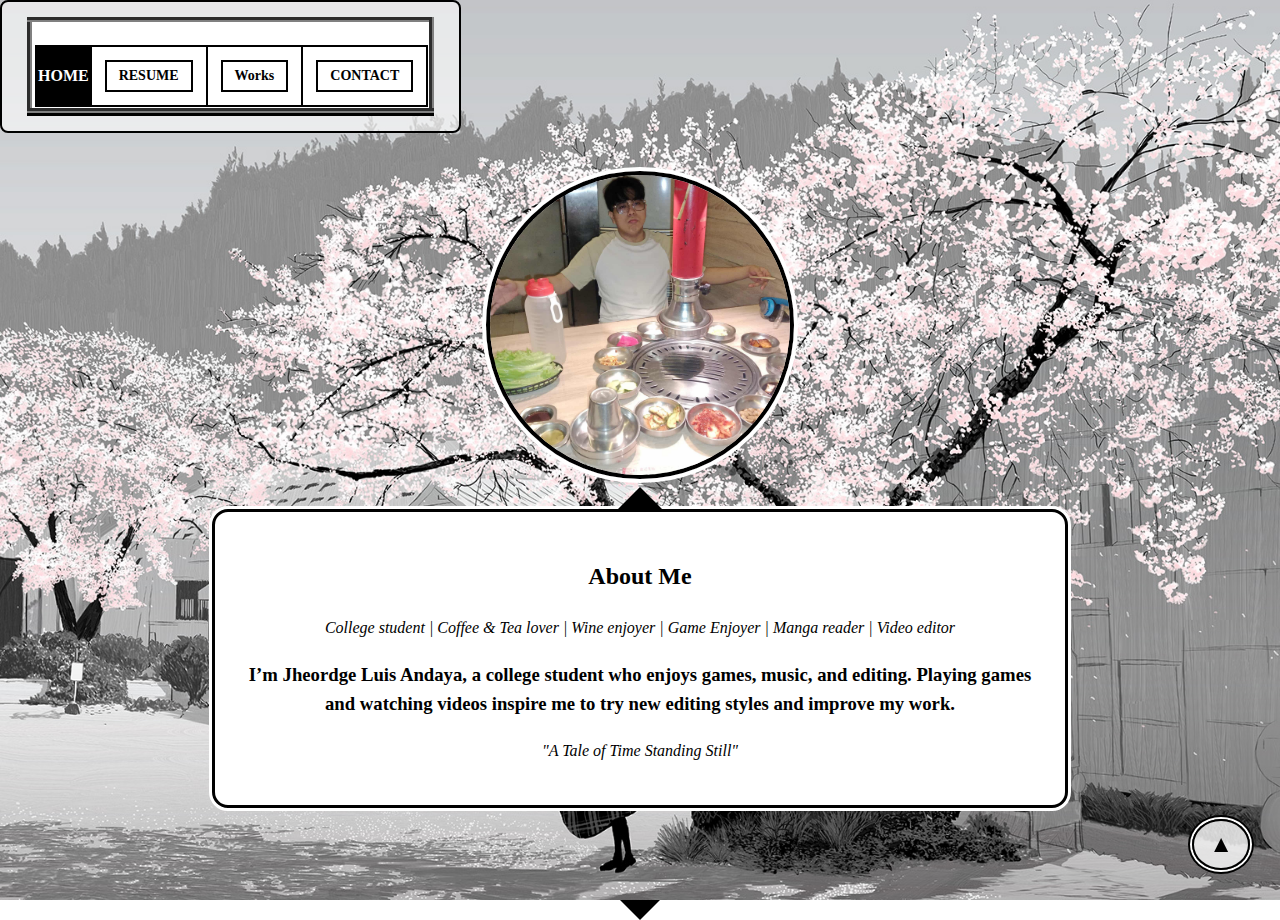
<file: index.html>
<link rel="stylesheet" type="text/css" href="tab.css">
<body>
<a id="top"></a>

<div class="background">
  <div class="navbar">
        <div class="tab">  
            <table width=100% border=5%>             
                    <tr>
                        <td>
                        <table>
                           <tr>                                                   
                        <td width=20% rowspan=3>               
                                                       
                    </td>           
                    <td colspan=4>
                        <font color=040320>
                            <p></p>
                        </font>
                        </font>
                    </td>
                    </tr>
                     <tr>                                                                                                                        
                    <td colspan=4>
                        <hr color=white width=100%>
                        </font>
                    </td>
                </tr>
                
                <tr>
                    <td class="tabselect">
                        HOME       
                    </td>
                    <td class="tabfont"> 
                        <a class="tabfont" href="about.html">              
                        RESUME
                        </a>
                    </td>
                    <td class="tabfont">
                        <a class="tabfont" href="services.html">
                        Works
                        </a>
                    </td>
                    <td class="tabfont">
                        <a class="tabfont" href="contact.html">
                        CONTACT
                        </a>
                    </td>
                </tr>    
            </table>
            </td>
                </tr>    
            </table>                      
        </div>

</div>
<br>
<br>

<!-- Profile image -->
<img src="personalpic.jpg" class="pic">

<!-- About Me speech bubble -->
<section>
  <div class="speech-bubble">
    <h2>About Me</h2>
    <p><i>College student | Coffee & Tea lover | Wine enjoyer | Game Enjoyer | Manga reader | Video editor</i></p>
    <h3>I’m Jheordge Luis Andaya, a college student who enjoys games, music, and editing. Playing games and watching videos inspire me to try new editing styles and improve my work.</h3>
    <p><em>"A Tale of Time Standing Still"</em></p>
  </div>
</section>




<a href="#top" class="arrow-up">▲</a>
	

</body>
</file>
<file: tab.css>
a.tabfont {
    display: inline-block;
    color: black;
    background: white;
    border: 2px solid black;      /* manga outline */
    text-align: center;
    font-family: "MS Mincho", "Times New Roman", serif; /* Japanese manga font style */
    text-decoration: none;
    font-size: 14px;
    padding: 6px 12px;
    margin: 3px;
    font-weight: bold;
    
}

a.tabfont:hover {
    background: black; 
    color: white; 
    transform: scale(1.1);        /* pop effect */
}

/* table cells styled like manga frames */
td.tabfont {
    border: 2px solid black;
    background: white;
    padding: 10px;
    text-align: center;
    font-weight: bold;
    font-size: 14px;
}

/* selected tab (highlight like manga focus box) */
td.tabselect {
    background: black;
    color: white;
    font-weight: bold;
    border: 2px solid black;
}

/* the bar holding tabs */
div.tab { 
    background: white;
    border-bottom: 3px solid black;
    width: 100%;
    height: auto;
}

/* background image */
.background {
  width: 100%;
  height: 100vh;       /* full screen height */
  background: url("manga3.jpg") no-repeat center center;
  background-size: cover;   /* makes sure it fills the screen */
  background-attachment: fixed; /* optional: keeps bg fixed */
}

/* speech bubble style */


/* add speech bubble tail */
.navbar::after {
    content: "";
    position: absolute;
    bottom: -20px;    /* distance from bubble */
    left: 50%;
    transform: translateX(-50%);
    
    width: 0;
    height: 0;
    border-left: 20px solid transparent;   /* triangle sides */
    border-right: 20px solid transparent;
    border-top: 20px solid black;          /* outer border triangle */
}
.avatar {
  width: 80px;
  height: 80px;
  object-fit: cover;   /* crops nicely without white space */
  border: 2px solid black;
}
html, body {
  margin: 0;
  padding: 0;
  height: 100%;       /* body takes full viewport */
}
table {
  width: auto;                /* only as wide as content */
  background: transparent;    /* transparent background */
  border-collapse: collapse;  /* cleaner borders */
}

td {
  background: transparent;    /* remove solid bg */
}
.navbar {
  display: inline-block;      /* shrink to fit content */
  padding: 15px 25px;
  background: rgba(255, 255, 255, 0.6); /* optional: faint white manga-style speech bubble */
  border: 2px solid black;    /* keeps manga outline */
  border-radius: 8px;
}
body {
  background: url('manga3.jpg') no-repeat center center fixed;
  background-size: cover;   /* makes background stretch */
}
.video {
  position: absolute;
  top: 300px;       /* adjust this value to move down */
  left: 70px;      /* controls how far from the left */
  width: 490x;
  border: 3px solid black;
  outline: 3px solid white;
  box-shadow: 0 0 0 2px black;
  background-color: white;
  padding: 0;
  box-sizing: border-box;
}

.video video {
  width: 100%;
  height: auto;
  display: block;
}	
.video1 {
  position: absolute;
  top: 0px;       /* adjust this value to move down */
  left: 800px;      /* controls how far from the left */
  width: 490px;
  border: 3px solid black;
  outline: 3px solid white;
  box-shadow: 0 0 0 2px black;
  background-color: white;
  padding: 0;
  box-sizing: border-box;
}

.video1 video {
  width: 100%;
  height: auto;
  display: block;
  
}

.video2 {
  position: absolute;
  top: 370px;       /* adjust this value to move down */
  left: -345px;      /* controls how far from the left */
  width: 490px;
  border: 3px solid black;
  outline: 3px solid white;
  box-shadow: 0 0 0 2px black;
  background-color: white;
  padding: 0;
  box-sizing: border-box;
}

.video2 video {
  width: 100%;
  height: auto;
  display: block;
  
}

.contacts {
	text-align:center;
}

.tabfont1 {
  position: absolute;
  top: 200px;       /* adjust this value to move down */
  left: 540px;      /* controls how far from the left */
  width: 490px;
  border: 3px solid black;
  outline: 3px solid white;
  box-shadow: 0 0 0 2px black;
  background-color: white;
  padding: 0;
  box-sizing: border-box;
}
.tabfont2 {	
	
  position: relative;
  display: block;
  margin: 40px auto 0 auto;
  width: fit-content;
  padding: 8px 25px;
  border: 3px solid black;
  outline: 3px solid white;
  box-shadow: 0 0 0 2px black;
  background-color: white;
  text-align: center;
}
.tabfont3 {	
	
  position: absolute;
  top: 0px;       /* adjust this value to move down */
  left: 800px;      /* controls how far from the left */
  width: 490px;
  border: 3px solid black;
  outline: 3px solid white;
  box-shadow: 0 0 0 2px black;
  background-color: white;
  padding: 0;
  box-sizing: border-box;
}
.card {
  position: relative;
  width: 800px;                     /* adjust as needed */
  margin: 40px auto;                /* centers it */
  padding: 20px;
  background: white;                /* so text is readable */
  border: 3px solid black;          /* main black border */
  outline: 3px solid white;         /* white outer outline */
  box-shadow: 0 0 0 2px black;      /* manga-style triple border */
  border-radius: 12px;              /* smooth corners */
  font-family: "Times New Roman", serif;
  text-align: center;
}
.pic {
   display: block;
  margin: 20px auto;           /* centers it */
  width: 300px;                /* adjust size as needed */
  height: 300px;               /* equal height = perfect circle */
  border-radius: 50%;          /* makes the image circular */
  border: 4px solid black;     /* black manga border */
  outline: 4px solid white;    /* outer white outline for contrast */
  box-shadow: 0 0 0 2px black; /* adds extra black outline */
  object-fit: cover;    
}
.resume-container {
  position: relative;                /* needed for bubble tail */
  width: 80%;
  max-width: 900px;
  margin: 50px auto;
  padding: 30px;
  background: white;
  border: 4px solid black;           /* main manga border */
  outline: 4px solid white;          /* white outline */
  box-shadow: 0 0 0 2px black;       /* outer manga stroke */
  border-radius: 16px;               /* rounded bubble edges */
  font-family: "MS Mincho", serif;
  text-align: center;
}

/* Manga speech bubble tail */
.resume-container::after {
  content: "";
  position: absolute;
  bottom: -25px;                     /* position below box */
  left: 50%;                         /* center it */
  transform: translateX(-50%);
  width: 0;
  height: 0;
  border-left: 25px solid transparent;
  border-right: 25px solid transparent;
  border-top: 25px solid black;      /* main triangle border */
}

/* Optional: inner white fill for triangle */
.resume-container::before {
  content: "";
  position: absolute;
  bottom: -21px;                     /* slightly above the black one */
  left: 50%;
  transform: translateX(-50%);
  width: 0;
  height: 0;
  border-left: 21px solid transparent;
  border-right: 21px solid transparent;
  border-top: 21px solid white;      /* inner white fill */
}

/* Optional: style for resume image */
.resume-container img {
  display: block;
  margin: 20px auto;
  width: 250px;
  border-radius: 50%;
  border: 3px solid black;
  object-fit: cover;
}
html {
  scroll-behavior: smooth; /* makes it scroll smoothly to top */
}

.arrow-up {
  position: fixed;
  bottom: 30px;
  right: 30px;
  background-color: #ffffffcc; /* semi-transparent white */
  color: black;
  font-size: 24px;
  text-decoration: none;
  border: 2px solid black;
  border-radius: 50%;
  padding: 10px 15px;
  box-shadow: 0 0 0 2px white, 0 0 0 4px black; /* manga bubble look */
  
  z-index: 1000;
}

.arrow-up:hover {
  background-color: #ffb7c5;
  
}
/* --- Clean, manga-style video gallery --- */
.video-gallery {
  display: flex;
  justify-content: center;
  align-items: flex-start;
  flex-wrap: wrap;                /* allows wrapping on smaller screens */
  gap: 30px;                      /* spacing between videos */
  margin-top: 40px;
  padding: 20px;
}

.video-card {
  position: relative;
  width: 480px;
  background: white;
  border: 3px solid black;
  outline: 3px solid white;
  box-shadow: 0 0 0 2px black;
  border-radius: 10px;
  overflow: hidden;
  
}

.video-card:hover {
 
}

.video-card video {
  width: 100%;
  height: auto;
  display: block;
}

/* --- About Me speech bubble --- */
.speech-bubble {
  position: relative;
  width: 800px;
  margin: 30px auto;
  padding: 25px;
  background: white;
  border: 3px solid black;
  outline: 3px solid white;
  box-shadow: 0 0 0 2px black;
  border-radius: 16px;
  text-align: center;
  font-family: "MS Mincho", "Times New Roman", serif;
  line-height: 1.6;
}

/* Manga speech bubble tail pointing UP toward the image */
.speech-bubble::after {
  content: "";
  position: absolute;
  top: -25px; /* places the tail above the bubble */
  left: 50%;
  transform: translateX(-50%);
  width: 0;
  height: 0;
  border-left: 25px solid transparent;
  border-right: 25px solid transparent;
  border-bottom: 25px solid black;
}

.speech-bubble::before {
  content: "";
  position: absolute;
  top: -21px;
  left: 50%;
  transform: translateX(-50%);
  width: 0;
  height: 0;
  border-left: 21px solid transparent;
  border-right: 21px solid transparent;
  border-bottom: 21px solid white;
}

/* Profile image styling (keep your existing .pic class) */
.pic {
  display: block;
  margin: 20px auto; 
  width: 300px;
  height: 300px;
  border-radius: 50%;
  border: 4px solid black;
  outline: 4px solid white;
  box-shadow: 0 0 0 2px black;
  object-fit: cover;
}
</file>
